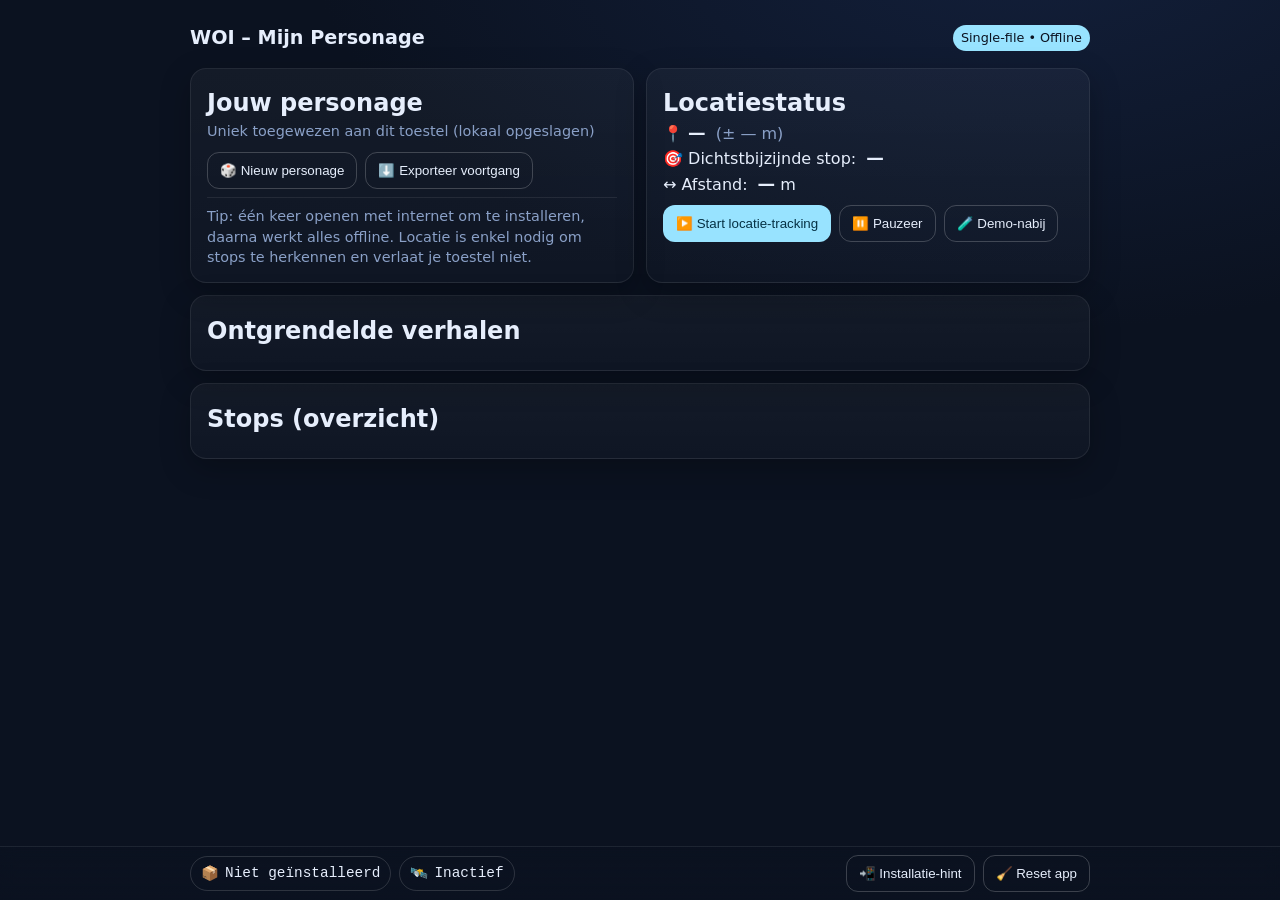
<file: woi_geofence_pwa_basis.html>
<!doctype html>
<html lang="nl">
<head>
  <meta charset="utf-8" />
  <meta name="viewport" content="width=device-width, initial-scale=1" />
  <title>WOI – Mijn Personage (Single‑file PWA)</title>
  <meta name="theme-color" content="#111827" />
  <!-- iOS home-screen support -->
  <meta name="apple-mobile-web-app-capable" content="yes">
  <meta name="apple-mobile-web-app-status-bar-style" content="black-translucent">
  <meta name="apple-mobile-web-app-title" content="WOI Personage">
  <link rel="apple-touch-icon" href="[data-uri]">
  <style>
    /* Minimal, clean UI – werkt volledig zonder externe assets */
    :root{
      --bg:#0b1220; --card:#121a2b; --muted:#8aa0c7; --text:#e6eefc; --accent:#98e3ff; --ok:#86efac; --warn:#fde68a;
    }
    html,body{height:100%;}
    body{margin:0;background:radial-gradient(1200px 700px at 80% -10%,#13203c 0%, #0b1220 60%) fixed; color:var(--text); font:16px/1.45 system-ui,Segoe UI,Roboto,Helvetica,Arial,sans-serif;}
    .wrap{max-width:900px;margin:0 auto;padding:16px 16px 80px;}
    header{display:flex;gap:12px;align-items:center;justify-content:space-between;margin:8px 0 16px}
    h1{font-size:1.2rem;margin:0}
    .badge{font-size:.8rem;color:#0b1220;background:var(--accent);padding:4px 8px;border-radius:999px}
    .grid{display:grid;grid-template-columns:1fr;gap:12px}
    @media(min-width:760px){.grid{grid-template-columns:1fr 1fr}}
    .card{background:linear-gradient(180deg, rgba(255,255,255,.04), rgba(255,255,255,.02)); border:1px solid rgba(255,255,255,.08); border-radius:16px; padding:14px 16px; box-shadow:0 10px 30px rgba(0,0,0,.25)}
    .muted{color:var(--muted)}
    button{appearance:none;border:1px solid rgba(255,255,255,.2);background:transparent;color:var(--text);padding:10px 12px;border-radius:12px;cursor:pointer}
    button.primary{background:var(--accent);color:#063245;border-color:transparent}
    .row{display:flex;flex-wrap:wrap;gap:8px;align-items:center}
    .kpi{display:flex;gap:10px;align-items:baseline}
    .kpi b{font-size:1.1rem}
    details{background:rgba(255,255,255,.02);border:1px solid rgba(255,255,255,.08);border-radius:12px;padding:8px 12px}
    details+details{margin-top:8px}
    summary{cursor:pointer;font-weight:600}
    .pill{display:inline-block;border:1px solid rgba(255,255,255,.25);padding:2px 8px;border-radius:999px;margin:2px 6px 0 0;font-size:.8rem}
    .ok{color:var(--ok)}
    .warn{color:var(--warn)}
    .small{font-size:.9rem}
    .foot{position:fixed;left:0;right:0;bottom:0;padding:8px 12px;background:linear-gradient(0deg, rgba(11,18,32,.92), rgba(11,18,32,.6));backdrop-filter:blur(8px); border-top:1px solid rgba(255,255,255,.08)}
    .mono{font-family:ui-monospace, SFMono-Regular, Menlo, Monaco, Consolas, "Liberation Mono", "Courier New", monospace;}
    .chip{display:inline-flex;align-items:center;gap:6px;border:1px solid rgba(255,255,255,.14);padding:6px 10px;border-radius:999px}
    .sep{height:1px;background:rgba(255,255,255,.08);margin:8px 0}
  </style>
</head>
<body>
  <div class="wrap">
    <header>
      <h1>WOI – Mijn Personage</h1>
      <span class="badge">Single‑file • Offline</span>
    </header>

    <div class="grid">
      <section class="card" id="profileCard">
        <h2 style="margin:.2rem 0 0">Jouw personage</h2>
        <div class="muted small">Uniek toegewezen aan dit toestel (lokaal opgeslagen)</div>
        <div id="pcInfo" style="margin-top:8px"></div>
        <div class="row" style="margin-top:10px">
          <button id="regenBtn" title="Willekeurig nieuw personage (reset)">🎲 Nieuw personage</button>
          <button id="exportBtn" title="Exporteer je voortgang als tekst">⬇️ Exporteer voortgang</button>
        </div>
        <div class="sep"></div>
        <div class="small muted">Tip: één keer openen met internet om te installeren, daarna werkt alles offline. Locatie is enkel nodig om stops te herkennen en verlaat je toestel niet.</div>
      </section>

      <section class="card" id="statusCard">
        <h2 style="margin:.2rem 0 0">Locatiestatus</h2>
        <div class="row kpi"><div>📍 <b id="coords">—</b></div><div class="muted">(± <span id="acc">—</span> m)</div></div>
        <div class="row kpi"><div>🎯 Dichtstbijzijnde stop:</div><div><b id="closest">—</b></div></div>
        <div class="row kpi"><div>↔️ Afstand:</div><div><b id="dist">—</b> m</div></div>
        <div style="margin-top:8px" class="row">
          <button id="startBtn" class="primary">▶️ Start locatie‑tracking</button>
          <button id="stopBtn">⏸️ Pauzeer</button>
          <button id="demoBtn" title="Simuleer nabijheid van de volgende stop">🧪 Demo‑nabij</button>
        </div>
        <div id="permNote" class="small muted" style="margin-top:8px"></div>
      </section>
    </div>

    <section class="card" style="margin-top:12px">
      <h2 style="margin:.2rem 0 8px">Ontgrendelde verhalen</h2>
      <div id="unlockList" class="small"></div>
    </section>

    <section class="card" style="margin-top:12px">
      <h2 style="margin:.2rem 0 8px">Stops (overzicht)</h2>
      <div id="stopsList" class="small"></div>
    </section>
  </div>

  <div class="foot small">
    <div class="wrap" style="padding:0">
      <div class="row" style="justify-content:space-between">
        <div class="row">
          <span class="chip">📦 <span class="mono" id="cacheState">Niet geïnstalleerd</span></span>
          <span class="chip">🛰️ <span class="mono" id="geoState">Inactief</span></span>
        </div>
        <div class="row">
          <button id="installHint">📲 Installatie‑hint</button>
          <button id="resetBtn" title="Verwijder lokale gegevens (personage & voortgang)">🧹 Reset app</button>
        </div>
      </div>
    </div>
  </div>

  <!-- === SCENARIO‑DATA – bewerkbaar door de leerkracht === -->
  <script id="scenario-data" type="application/json">{
    "meta": {
      "title": "WOI – Mijn Personage",
      "radiusDefaultMeters": 200
    },
    "stops": [
      {"id":"menin_gate","naam":"Menin Gate (Ieper)", "lat":50.8510, "lng":2.8910, "radius":180},
      {"id":"tyne_cot","naam":"Tyne Cot Cemetery (Passendale)", "lat":50.8870, "lng":2.9993, "radius":220},
      {"id":"langemark","naam":"Duitse Militaire Begraafplaats Langemark","lat":50.9153, "lng":2.9163, "radius":200}
    ],
    "personages": [
      {
        "id":"youssef_ben_salah",
        "naam":"Youssef ben Salah",
        "herkomst":"Fès, Marokko",
        "rol":"Tirailleur (Frans koloniale infanterie)",
        "bio":"Vrijwilliger uit Marokko, naar het Westelijk Front gestuurd in 1917.",
        "verhalen": {
          "menin_gate":"Bij de Menenpoort leest Youssef namen van vermisten. Hij herinnert zich hoe zijn eenheid in Ieper werd ingezet als versterking, zonder kaarten of tolken.",
          "tyne_cot":"In Passendale ploeterde zijn compagnie door modder. Hij droeg munitie onder artillerievuur; een vriend kwam nooit terug.",
          "langemark":"Na de slag wisselde Youssef voedsel met Duitse krijgsgevangenen. De menselijkheid tussen soldaten liet hem nooit los."
        }
      },
      {
        "id":"stanislaw_nowak",
        "naam":"Stanisław Nowak",
        "herkomst":"Galicië (toen Oostenrijk‑Hongarije)",
        "rol":"Artilleriehelper",
        "bio":"Boerenzoon, ingelijfd in 1915. Droomde van techniek en een vak na de oorlog.",
        "verhalen": {
          "menin_gate":"Stanisław begrijpt de stilte aan de Menenpoort: ook in zijn batterij bleven namen zonder graf.",
          "tyne_cot":"Hij hielp een 18‑ponder bedienen; elke granaat voelde als een keuze die hij niet zelf maakte.",
          "langemark":"Tijdens een wapenstilte hoorde hij een viool vanuit de Duitse linies. Even leek de oorlog te pauzeren."
        }
      },
      {
        "id":"aminata_diop",
        "naam":"Aminata Diop",
        "herkomst":"Saint‑Louis, Senegal",
        "rol":"Verpleegster bij het Rode Kruis",
        "bio":"Opgeleid als hulpkraamverzorgster; verzorgde gewonden in veldhospitalen.",
        "verhalen": {
          "menin_gate":"Aminata denkt aan de families zonder afscheid. In haar tent schreef ze brieven voor wie niet meer kon schrijven.",
          "tyne_cot":"Ze leerde wonden spoelen met schaars water. De modder was overal, ook in het verband.",
          "langemark":"Ze ruilde thee voor morfineampullen met een Britse arts. Zorg kende geen uniform."
        }
      }
    ]
  }</script>

  <script>
  // ===== Helper: afstand in meter (Haversine)
  function distanceMeters(a, b){
    const R = 6371e3;
    const φ1 = a.lat * Math.PI/180, φ2 = b.lat * Math.PI/180;
    const dφ = (b.lat - a.lat) * Math.PI/180;
    const dλ = (b.lng - a.lng) * Math.PI/180;
    const s = Math.sin(dφ/2)**2 + Math.cos(φ1)*Math.cos(φ2)*Math.sin(dλ/2)**2;
    return 2*R*Math.asin(Math.sqrt(s));
  }
  const $ = sel => document.querySelector(sel);
  const store = {
    get(){ try{return JSON.parse(localStorage.getItem('woi_state')||'{}')}catch{return {}} },
    set(v){ localStorage.setItem('woi_state', JSON.stringify(v)) }
  };

  const DATA = JSON.parse(document.getElementById('scenario-data').textContent);

  // URL helpers
  const urlParams = new URLSearchParams(location.search);
  function pick(arr){ return arr[Math.floor(Math.random()*arr.length)] }


  // ===== Personage toekennen of ophalen
  function ensureCharacter(){
    const st = store.get();
    // 1) URL override ?pcId=... or ?pc=...
    const forced = urlParams.get('pcId') || urlParams.get('pc');
    if(forced && DATA.personages.some(p=>p.id===forced)){
      st.pcId = forced; st.unlocked = st.unlocked||[]; store.set(st); return st.pcId;
    }
    // 2) Existing local selection
    if(st.pcId && DATA.personages.some(p=>p.id===st.pcId)) return st.pcId;
    // 3) Random assign once
    const pc = pick(DATA.personages);
    st.pcId = pc.id; st.unlocked = st.unlocked||[]; store.set(st); return pc.id;
  }
  function currentPc(){ const id = store.get().pcId; return DATA.personages.find(p=>p.id===id)(){ const id = store.get().pcId; return DATA.personages.find(p=>p.id===id) }

  // ===== UI renderers
  function renderProfile(){
    const pc = currentPc(); if(!pc) return;
    $('#pcInfo').innerHTML = `
      <div class="row">
        <div class="pill">🧑‍🎓 <b>${pc.naam}</b></div>
        <div class="pill">🌍 ${pc.herkomst}</div>
        <div class="pill">🎖️ ${pc.rol}</div>
      </div>
      <p class="muted" style="margin:.6rem 0 0">${pc.bio}</p>
    `;
  }
  function renderStops(){
    const cont = $('#stopsList');
    cont.innerHTML = DATA.stops.map(s=>`<div class="pill">${s.naam}</div>`).join('');
  }
  function renderUnlocked(){
    const st = store.get(); const pc = currentPc();
    const cont = $('#unlockList');
    if(!st.unlocked || !st.unlocked.length){ cont.innerHTML = '<div class="muted">Nog niets ontgrendeld. Ga naar een stop om het verhaal te openen.</div>'; return; }
    cont.innerHTML = st.unlocked.map(id=>{
      const stop = DATA.stops.find(s=>s.id===id);
      const txt = pc.verhalen[id];
      return `<details open><summary>📘 ${stop?.naam||id}</summary><div style="margin-top:6px">${txt||'<span class=muted>(Nog geen tekst voor dit personage op deze stop)</span>'}</div></details>`;
    }).join('');
  }

  // ===== Geofencing‑light
  let watchId = null;
  function startWatch(){
    if(!('geolocation' in navigator)){ $('#permNote').textContent='Deze browser ondersteunt geen geolocatie.'; return; }
    $('#geoState').textContent = 'Actief';
    watchId = navigator.geolocation.watchPosition(pos=>{
      const {latitude, longitude, accuracy} = pos.coords;
      $('#coords').textContent = `${latitude.toFixed(5)}, ${longitude.toFixed(5)}`;
      $('#acc').textContent = Math.round(accuracy);

      // Bepaal dichtstbijzijnde stop
      const here = {lat: latitude, lng: longitude};
      let best = null;
      for(const s of DATA.stops){
        const d = Math.round(distanceMeters(here, {lat:s.lat, lng:s.lng}));
        if(!best || d < best.d) best = {id:s.id, name:s.naam, d, radius:(s.radius||DATA.meta.radiusDefaultMeters)};
      }
      if(best){
        $('#closest').textContent = `${best.name}`;
        $('#dist').textContent = `${best.d}`;
        tryUnlock(best);
      }
    }, err=>{
      $('#permNote').innerHTML = `<span class="warn">Locatie uitgeschakeld</span>: sta locatie toe in je browser/app (fout ${err.code}).`;
      $('#geoState').textContent = 'Uit';
    }, {enableHighAccuracy:true, maximumAge:10000, timeout:15000});
  }
  function stopWatch(){ if(watchId!==null){ navigator.geolocation.clearWatch(watchId); watchId=null; $('#geoState').textContent = 'Inactief'; } }

  function tryUnlock(best){
    if(best.d <= best.radius){
      const st = store.get(); st.unlocked = st.unlocked||[];
      if(!st.unlocked.includes(best.id)){
        st.unlocked.push(best.id); store.set(st);
        renderUnlocked();
        toast(`✅ Verhaal ontgrendeld bij “${best.name}”`);
      }
    }
  }

  // ===== Kleine toast
  let toastTimer; function toast(msg){
    clearTimeout(toastTimer);
    let t = document.getElementById('toast');
    if(!t){ t = document.createElement('div'); t.id='toast'; document.body.appendChild(t); }
    t.textContent = msg; Object.assign(t.style,{
      position:'fixed',left:'50%',bottom:'76px',transform:'translateX(-50%)',
      background:'rgba(0,0,0,.75)',color:'#fff',padding:'10px 14px',borderRadius:'12px',
      border:'1px solid rgba(255,255,255,.25)',backdropFilter:'blur(6px)',zIndex:9999
    });
    toastTimer = setTimeout(()=>{ t.remove(); }, 2600);
  }

  // ===== Export & reset
  function exportProgress(){
    const st = store.get(); const pc = currentPc();
    const lines = [];
    lines.push(`# ${DATA.meta.title}`);
    lines.push(`Personage: ${pc.naam} (${pc.herkomst}) – ${pc.rol}`);
    lines.push('');
    for(const id of (st.unlocked||[])){
      const stop = DATA.stops.find(s=>s.id===id);
      lines.push(`## ${stop?.naam||id}`);
      lines.push(pc.verhalen[id]||'(geen tekst)');
      lines.push('');
    }
    const blob = new Blob([lines.join('\n')], {type:'text/markdown'});
    const url = URL.createObjectURL(blob);
    const a = document.createElement('a'); a.href=url; a.download='woi-voortgang.md'; a.click(); URL.revokeObjectURL(url);
  }
  function hardReset(){ localStorage.removeItem('woi_state'); location.reload(); }

  // ===== Installatiehints
  function showInstallHint(){
    alert(`Installeren op smartphone:\n\n• Android (Chrome): menu ⋮ → "Toevoegen aan Startscherm".\n• iPhone (Safari): deel‑icoon → "Zet op beginscherm".\n\nOpen de app minstens één keer met internet voor caching; daarna werkt ze offline.`);
  }

  // ===== PWA (manifest + service worker) – alles inline
  (function setupPWA(){
    try{
      const manifest = {
        name: DATA.meta.title || 'WOI – Mijn Personage',
        short_name: 'WOI Personage',
        start_url: '.', display: 'standalone',
        background_color: '#0b1220', theme_color: '#111827',
        icons: []
      };
      const mUrl = URL.createObjectURL(new Blob([JSON.stringify(manifest)], {type:'application/manifest+json'}));
      const link = document.createElement('link'); link.rel='manifest'; link.href=mUrl; document.head.appendChild(link);

      if('serviceWorker' in navigator){
        const swCode = `
          const CACHE='woi-pwa-v1';
          self.addEventListener('install',e=>{
            e.waitUntil(caches.open(CACHE).then(c=>c.addAll(['./'])));
          });
          self.addEventListener('activate',e=>{e.waitUntil(self.clients.claim())});
          self.addEventListener('fetch',e=>{
            e.respondWith(
              caches.match(e.request).then(r=> r || fetch(e.request).then(res=>{
                // Cache alleen GET en dezelfde origin
                try{
                  if(e.request.method==='GET' && new URL(e.request.url).origin===location.origin){
                    const copy = res.clone(); caches.open(CACHE).then(c=>c.put(e.request, copy));
                  }
                }catch{}
                return res;
              }).catch(()=>caches.match('./')))
            );
          });`;
        const swUrl = URL.createObjectURL(new Blob([swCode], {type:'text/javascript'}));
        navigator.serviceWorker.register(swUrl).then(()=>{
          document.getElementById('cacheState').textContent = 'Geïnstalleerd';
        }).catch(()=>{
          document.getElementById('cacheState').textContent = 'Niet geïnstalleerd';
        });
      }
    }catch(e){ console.warn('PWA setup faalde', e); }
  })();

  // ===== Events
  document.getElementById('startBtn').addEventListener('click', startWatch);
  document.getElementById('stopBtn').addEventListener('click', stopWatch);
  document.getElementById('regenBtn').addEventListener('click', ()=>{ localStorage.removeItem('woi_state'); ensureCharacter(); renderProfile(); renderUnlocked(); toast('Nieuw personage toegewezen'); });
  document.getElementById('exportBtn').addEventListener('click', exportProgress);
  document.getElementById('resetBtn').addEventListener('click', hardReset);
  let deferredPrompt=null;
  window.addEventListener('beforeinstallprompt',(e)=>{ e.preventDefault(); deferredPrompt=e; const b=document.getElementById('installHint'); b.textContent='📲 Installeer app'; b.classList.add('primary'); });
  document.getElementById('installHint').addEventListener('click', async ()=>{
    if(deferredPrompt){ deferredPrompt.prompt(); await deferredPrompt.userChoice; deferredPrompt=null; }
    else { showInstallHint(); }
  });
  document.getElementById('demoBtn').addEventListener('click', ()=>{
    // Simuleer: ontgrendel de dichtstbijzijnde (eerste) stop – handig in klaslokaal
    const best = DATA.stops[0]; tryUnlock({id:best.id, name:best.naam, d:0, radius:(best.radius||DATA.meta.radiusDefaultMeters)});
  });

  // ===== Init
  ensureCharacter();
  renderProfile();
  renderStops();
  renderUnlocked();
  </script>
</body>
</html>
</file>
